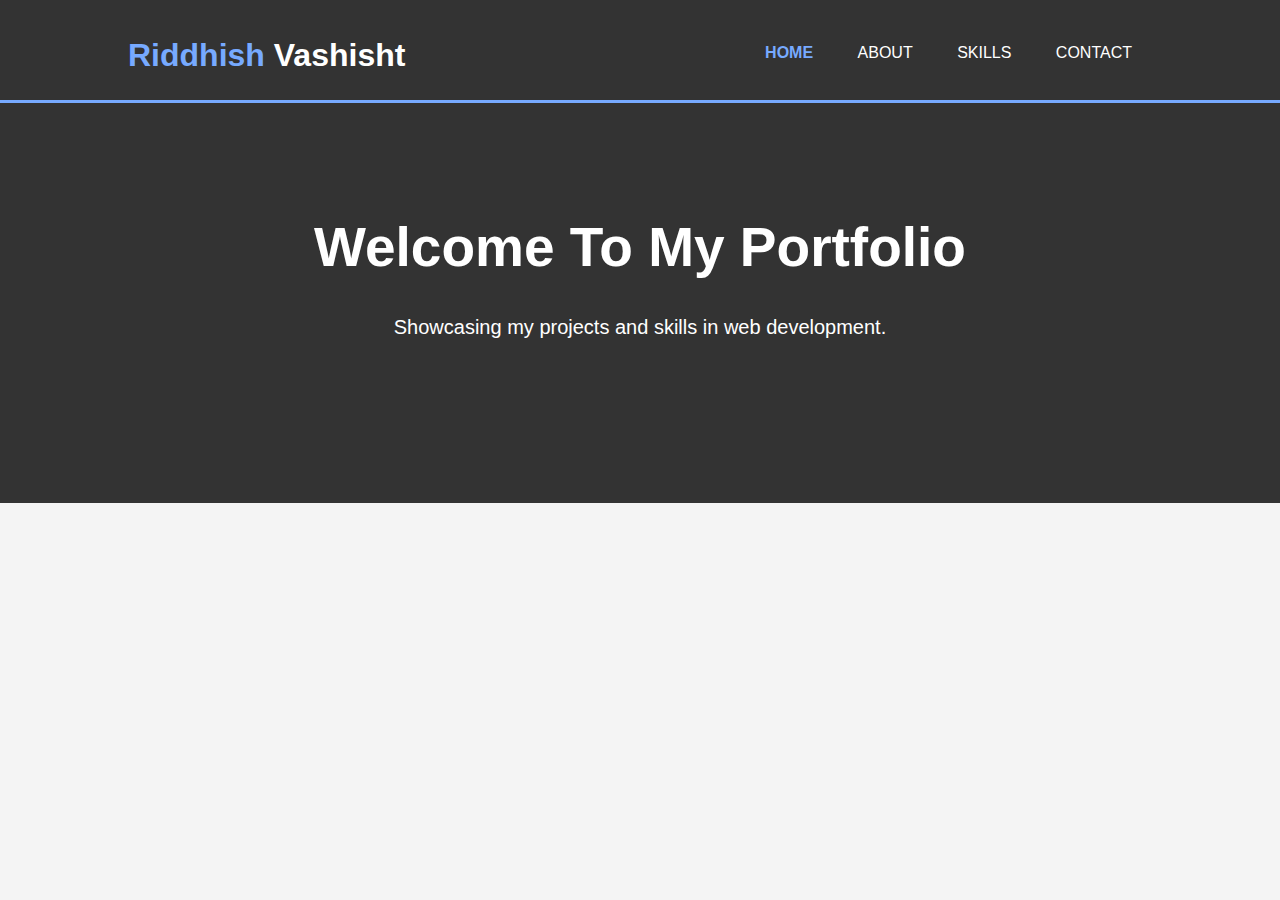
<file: index.html>
<!DOCTYPE html>
<html lang="en">
<head>
    <meta charset="UTF-8">
    <meta name="viewport" content="width=device-width, initial-scale=1.0">
    <title>Student Name | Home</title>
    <link rel="stylesheet" href="style.css">
</head>
<body>
    <header>
        <div class="container">
            <div id="branding">
                <h1><span class="highlight">Riddhish</span> Vashisht</h1>
            </div>
            <nav>
                <ul>
                    <li class="current"><a href="index.html">Home</a></li>
                    <li><a href="about.html">About</a></li>
                    <li><a href="skills.html">Skills</a></li>
                    <li><a href="contact.html">Contact</a></li>
                </ul>
            </nav>
        </div>
    </header>

    <section class="showcase">
        <div class="container">
            <h1>Welcome To My Portfolio</h1>
            <p>Showcasing my projects and skills in web development.</p>
        </div>
    </section>
</body>
</html>
</file>
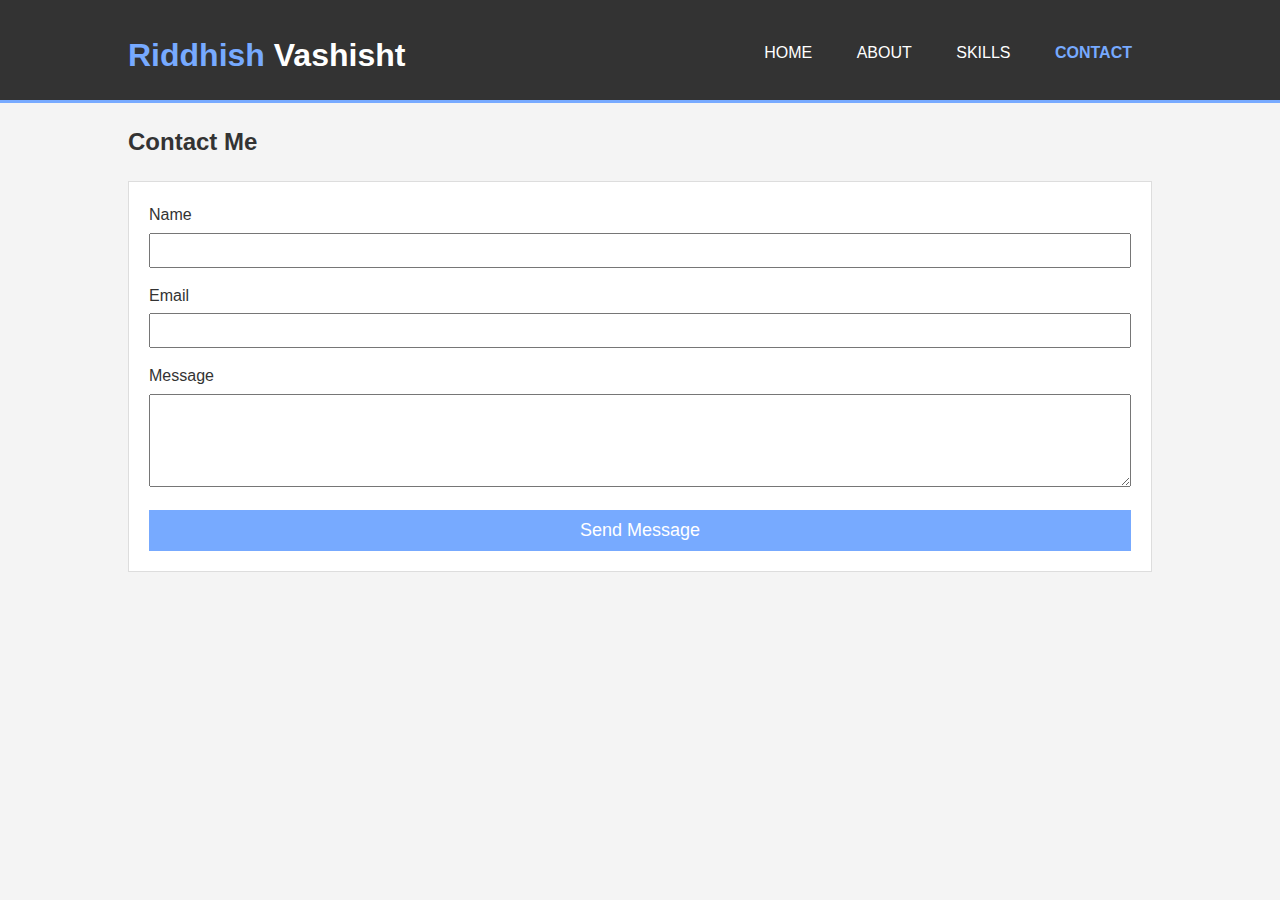
<file: contact.html>
<!DOCTYPE html>
<html lang="en">
<head>
    <meta charset="UTF-8">
    <meta name="viewport" content="width=device-width, initial-scale=1.0">
    <title>Contact | Student Name</title>
    <link rel="stylesheet" href="style.css">
</head>
<body>
    <header>
        <div class="container">
            <div id="branding">
                <h1><span class="highlight">Riddhish</span> Vashisht</h1>
            </div>
            <nav>
                <ul>
                    <li><a href="index.html">Home</a></li>
                    <li><a href="about.html">About</a></li>
                    <li><a href="skills.html">Skills</a></li>
                    <li class="current"><a href="contact.html">Contact</a></li>
                </ul>
            </nav>
        </div>
    </header>

    <main class="container">
        <h2>Contact Me</h2>
        <form class="contact-form">
            <div class="form-group">
                <label for="name">Name</label>
                <input type="text" id="name" name="name" required>
            </div>
            <div class="form-group">
                <label for="email">Email</label>
                <input type="email" id="email" name="email" required>
            </div>
            <div class="form-group">
                <label for="message">Message</label>
                <textarea id="message" name="message" rows="5" required></textarea>
            </div>
            <button type="submit" class="submit-btn">Send Message</button>
        </form>
    </main>
</body>
</html>
</file>
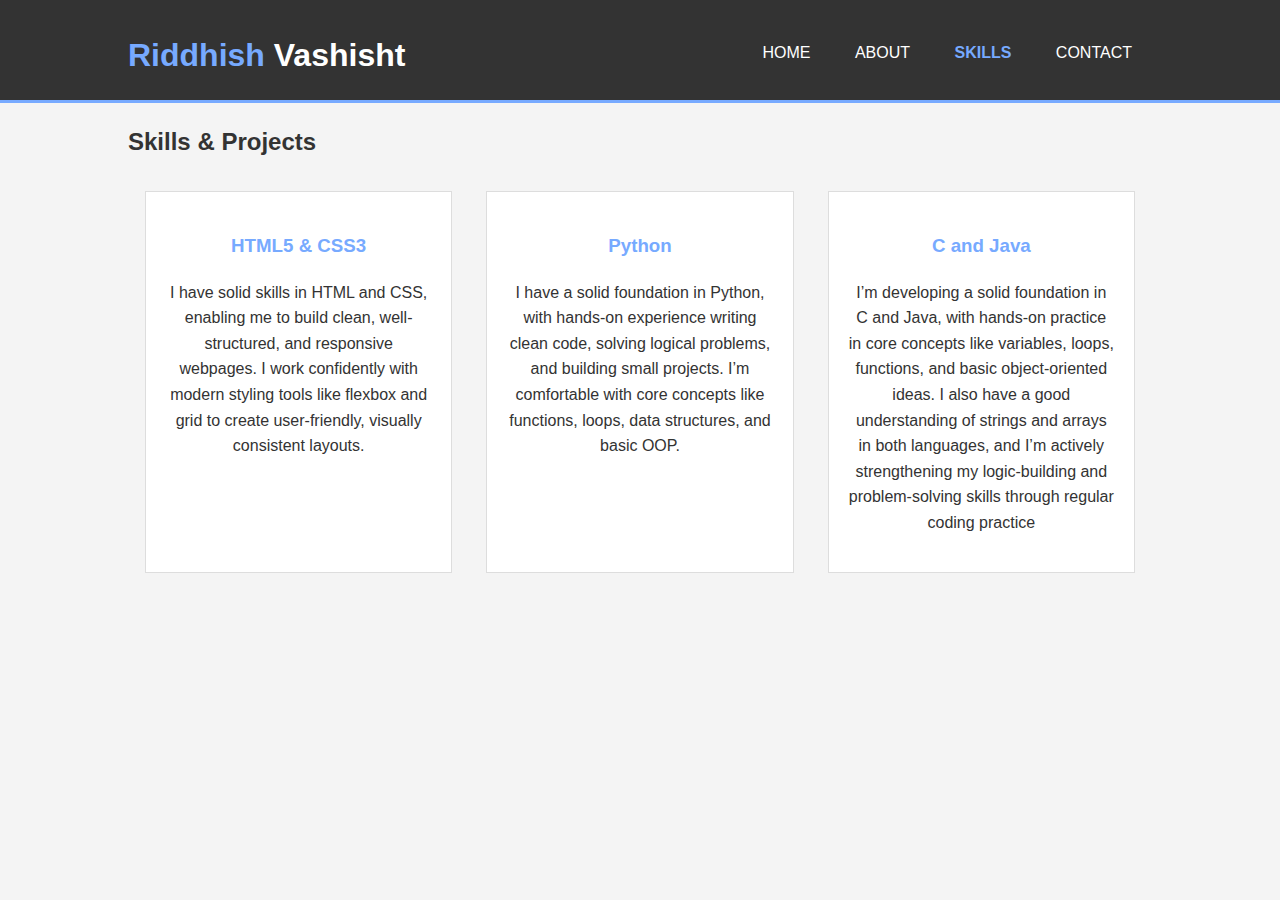
<file: skills.html>
<!DOCTYPE html>
<html lang="en">
<head>
    <meta charset="UTF-8">
    <meta name="viewport" content="width=device-width, initial-scale=1.0">
    <title>Skills | Student Name</title>
    <link rel="stylesheet" href="style.css">
</head>
<body>
    <header>
        <div class="container">
            <div id="branding">
                <h1><span class="highlight">Riddhish</span> Vashisht</h1>
            </div>
            <nav>
                <ul>
                    <li><a href="index.html">Home</a></li>
                    <li><a href="about.html">About</a></li>
                    <li class="current"><a href="skills.html">Skills</a></li>
                    <li><a href="contact.html">Contact</a></li>
                </ul>
            </nav>
        </div>
    </header>

    <main class="container">
        <h2>Skills & Projects</h2>
        <div class="skills-container">
            <div class="skill-card">
                <h3>HTML5 & CSS3</h3>
                <p>I have solid skills in HTML and CSS, enabling me to build clean, well-structured, and responsive webpages. I work confidently with modern styling tools like flexbox and grid to create user-friendly, visually consistent layouts.</p>
            </div>
            <div class="skill-card">
                <h3>Python</h3>
                <p>I have a solid foundation in Python, with hands-on experience writing clean code, solving logical problems, and building small projects. I’m comfortable with core concepts like functions, loops, data structures, and basic OOP.</p>
            </div>
            <div class="skill-card">
                <h3>C and Java</h3>
                <p>I’m developing a solid foundation in C and Java, with hands-on practice in core concepts like variables, loops, functions, and basic object-oriented ideas. I also have a good understanding of strings and arrays in both languages, and I’m actively strengthening my logic-building and problem-solving skills through regular coding practice</p>
            </div>
        </div>
    </main>
</body>
</html>
</file>
<file: style.css>
/* General Body Styles */
body {
    font-family: Arial, sans-serif;
    margin: 0;
    padding: 0;
    background-color: #f4f4f4;
    color: #333;
    line-height: 1.6;
}

.container {
    width: 80%;
    margin: auto;
    overflow: hidden;
    padding: 0 20px;
}

/* Header and Navigation Bar */
header {
    background: #333;
    color: #fff;
    padding-top: 30px;
    min-height: 70px;
    border-bottom: #77aaff 3px solid;
}

header a {
    color: #fff;
    text-decoration: none;
    text-transform: uppercase;
    font-size: 16px;
}

header ul {
    padding: 0;
    margin: 0;
    list-style: none;
}

header li {
    display: inline;
    padding: 0 20px 0 20px;
}

header #branding {
    float: left;
}

header #branding h1 {
    margin: 0;
}

header nav {
    float: right;
    margin-top: 10px;
}

header .highlight, header .current a {
    color: #77aaff;
    font-weight: bold;
}

header a:hover {
    color: #ccc;
    font-weight: bold;
}

/* Main Content Area */
main {
    padding: 20px 0;
}

/* Home Page */
.showcase {
    min-height: 400px;
    background: #333 url('https://via.placeholder.com/1500x400') no-repeat 0 -200px; /* Placeholder background */
    text-align: center;
    color: #ffffff;
}

.showcase h1 {
    margin-top: 100px;
    font-size: 55px;
    margin-bottom: 10px;
}

.showcase p {
    font-size: 20px;
}

/* About Page - Using Float */
.about-content {
    overflow: hidden; /* Contains the floated elements */
}

.profile-image {
    float: left;
    width: 250px;
    height: 250px;
    margin-right: 20px;
    border-radius: 50%;
}

/* Skills Page - Using Flexbox */
.skills-container {
    display: flex;
    justify-content: space-around;
    flex-wrap: wrap;
    margin-top: 20px;
}

.skill-card {
    background: #fff;
    border: 1px solid #ddd;
    padding: 20px;
    margin: 10px;
    width: 30%;
    box-sizing: border-box;
    text-align: center;
}

.skill-card h3 {
    color: #77aaff;
}

/* Contact Page */
.contact-form {
    background: #fff;
    padding: 20px;
    border: 1px solid #ddd;
}

.form-group {
    margin-bottom: 15px;
}

.form-group label {
    display: block;
    margin-bottom: 5px;
}

.form-group input,
.form-group textarea {
    width: 100%;
    padding: 8px;
    box-sizing: border-box;
}

.submit-btn {
    display: block;
    width: 100%;
    padding: 10px;
    background: #77aaff;
    color: white;
    border: none;
    cursor: pointer;
    font-size: 18px;
}
</file>
